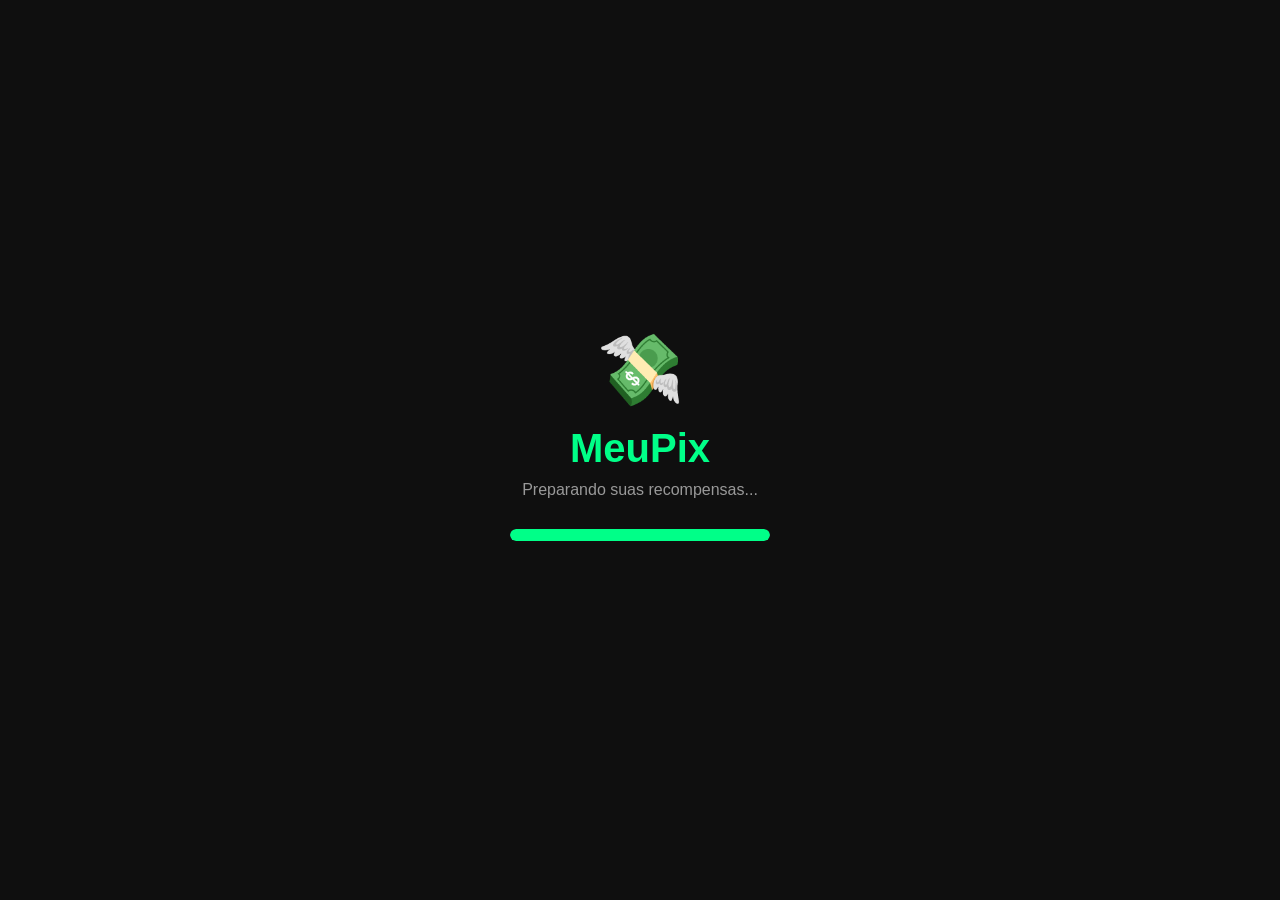
<file: index.html>
<!DOCTYPE html>
<html lang="pt-BR">
<head>
  <meta charset="UTF-8">
  <meta name="viewport" content="width=device-width, initial-scale=1.0">


  <!-- Título do site que aparece na aba do navegador -->
  <title>MeuPix</title>







  <!-- Configuração de PWA: Define o ícone e a cor do app no celular -->
  <link rel="manifest" href="pwa/manifest.json">
  <meta name="theme-color" content="#00ff88">







  <!-- Importação do arquivo CSS para estilizar o layout -->
  <link rel="stylesheet" href="style.css">
</head>

<body>







  <!-- Tela de Splash: Animação de carregamento inicial do sistema -->
  <div class="splash">

    <div class="logo">💸</div>

    <h1>MeuPix</h1>

    <p>Preparando suas recompensas...</p>

    <div class="progress-box">
      <div class="progress"></div>
    </div>


    <!-- Botão de Instalação: Permite ao usuário baixar o app (PWA) -->
    <button id="installBtn">
      Baixar Aplicativo
    </button>

  </div>







  <!-- Importação do JavaScript: Responsável pela lógica e funções -->
  <script src="script.js"></script>

</body>
</html>
</file>
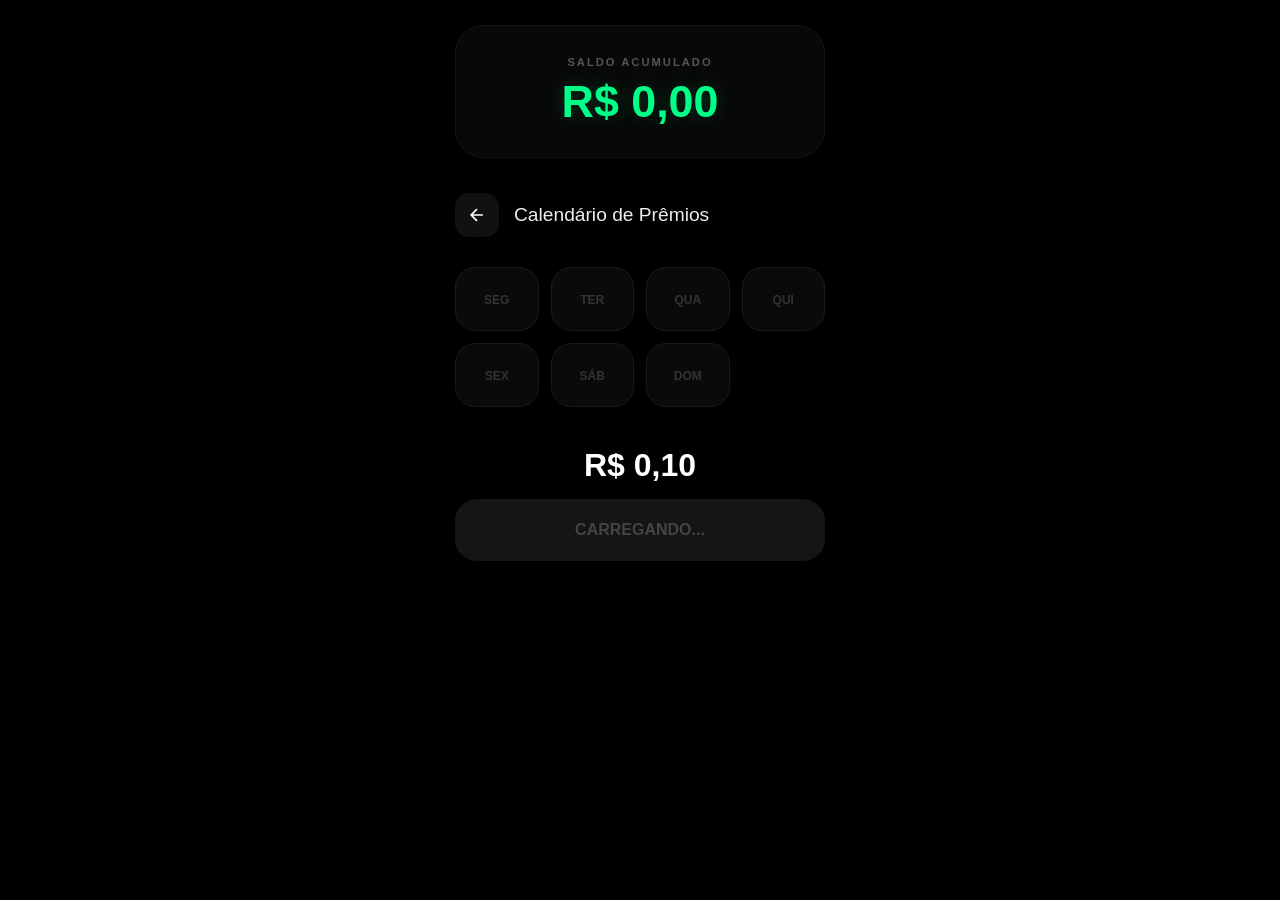
<file: Pages/logindiario/index.html>
<!DOCTYPE html>
<html lang="pt-br">
<head>
    <meta charset="UTF-8">
    <meta name="viewport" content="width=device-width, initial-scale=1.0, maximum-scale=1.0, user-scalable=no">
    <title>Retro Station | Check-in</title>
    <link rel="stylesheet" href="style.css">
</head>
<body>
    <div class="app-container">
        <!-- Card de Saldo Superior -->
        <div class="saldo-card">
            <p>SALDO ACUMULADO</p>
            <h2 id="saldo-atual">R$ 0,00</h2>
        </div>

        <div class="header-nav">
            <button class="btn-voltar" onclick="window.location.href='../home/index.html'">
                <svg width="20" height="20" viewBox="0 0 24 24" fill="none" stroke="white" stroke-width="2"><path d="M19 12H5M12 19l-7-7 7-7"/></svg>
            </button>
            <h1>Calendário de Prêmios</h1>
        </div>

        <!-- Grade de Dias do Calendário -->
        <div class="calendario-grid">
            <div class="dia-card" id="dia-0"><span>SEG</span><div class="icon"></div></div>
            <div class="dia-card" id="dia-1"><span>TER</span><div class="icon"></div></div>
            <div class="dia-card" id="dia-2"><span>QUA</span><div class="icon"></div></div>
            <div class="dia-card" id="dia-3"><span>QUI</span><div class="icon"></div></div>
            <div class="dia-card" id="dia-4"><span>SEX</span><div class="icon"></div></div>
            <div class="dia-card" id="dia-5"><span>SÁB</span><div class="icon"></div></div>
            <div class="dia-card" id="dia-6"><span>DOM</span><div class="icon"></div></div>
        </div>

        <!-- Área de Ação -->
        <div class="action-area">
            <h2 id="recompensa-valor">R$ 0,10</h2>
            <button id="btn-resgatar" class="btn-principal">CARREGANDO...</button>
        </div>
    </div>

    <!-- Container de Animação (Bolsa de Moedas) -->
    <div id="container-animacao" class="hidden">
        <div class="overlay-content">
            <div class="moeda-animada">💰</div>
            <h2>PARABÉNS!</h2>
            <p>Sua recompensa foi creditada.</p>
            <span class="ganho-destaque">+ R$ 0,10</span>
            <button id="btn-fechar-animacao" class="btn-fechar-link">Toque para fechar</button>
        </div>
    </div>

    <script type="module" src="script.js"></script>
</body>
</html>
</file>
<file: style.css>
*{
  margin:0;
  padding:0;
  box-sizing:border-box;
  font-family:Arial;
}

body{
  background:#0f0f0f;
  color:white;
}

.splash{
  width:100%;
  height:100vh;
  display:flex;
  flex-direction:column;
  justify-content:center;
  align-items:center;
}

.logo{
  font-size:70px;
  margin-bottom:15px;
  animation:flutuar 2s infinite ease-in-out;
}

h1{
  color:#00ff88;
  font-size:40px;
  margin-bottom:10px;
}

p{
  color:#999;
  margin-bottom:30px;
}

.progress-box{
  width:260px;
  height:12px;
  background:#222;
  border-radius:20px;
  overflow:hidden;
  margin-bottom:30px;
}

.progress{
  width:0%;
  height:100%;
  background:#00ff88;
  border-radius:20px;
  animation:carregar 4s forwards;
}

#installBtn{
  display:none;
  padding:14px 30px;
  border:none;
  border-radius:15px;
  background:#00ff88;
  color:#000;
  font-size:16px;
  font-weight:bold;
}

@keyframes carregar{
  to{
    width:100%;
  }
}

@keyframes flutuar{
  50%{
    transform:translateY(-10px);
  }
}
.splash{
  transition:1s;
}

.sumir{
  opacity:0;
  transform:scale(1.1);
}

/* Isso impede que o celular fique tentando "selecionar" o texto do botão para pesquisar */
.btnValor, #btnSacar, h1, h2, p, .bottomNav a {
    user-select: none; /* Impede a seleção de texto */
    -webkit-user-select: none;
    -webkit-touch-callout: none; /* Impede o menu de contexto no iPhone */
}
</file>
<file: Pages/logindiario/style.css>
* { margin: 0; padding: 0; box-sizing: border-box; font-family: 'Segoe UI', Roboto, sans-serif; }
body { background-color: #000; color: #fff; display: flex; justify-content: center; min-height: 100vh; overflow-x: hidden; }
.app-container { width: 100%; max-width: 420px; padding: 25px; }

/* Saldo */
.saldo-card { background: #080808; border: 1px solid #151515; padding: 30px; border-radius: 28px; text-align: center; margin-bottom: 35px; }
.saldo-card p { color: #555; font-size: 0.7rem; letter-spacing: 2px; margin-bottom: 8px; font-weight: bold; }
.saldo-card h2 { color: #00ff88; font-size: 2.8rem; text-shadow: 0 0 20px rgba(0, 255, 136, 0.2); }

/* Header */
.header-nav { display: flex; align-items: center; gap: 15px; margin-bottom: 30px; }
.btn-voltar { background: #111; border: none; padding: 12px; border-radius: 14px; cursor: pointer; display: flex; align-items: center; }
.header-nav h1 { font-size: 1.2rem; font-weight: 500; color: #eee; }

/* Calendário */
.calendario-grid { display: grid; grid-template-columns: repeat(4, 1fr); gap: 12px; margin-bottom: 40px; }
.dia-card { background: #0a0a0a; border: 1px solid #1a1a1a; border-radius: 20px; padding: 22px 5px; text-align: center; transition: 0.3s; }
.dia-card span { font-size: 0.75rem; font-weight: 600; color: #333; }

/* Estados do Calendário */
.dia-card.concluido { border-color: #00ff88; background: rgba(0, 255, 136, 0.05); }
.dia-card.concluido span { color: #00ff88; }
.dia-card.concluido .icon::after { content: '✔'; color: #00ff88; display: block; font-size: 12px; margin-top: 5px; }

.dia-card.perdeu { border-color: #ff4444; background: rgba(255, 68, 68, 0.05); }
.dia-card.perdeu span { color: #ff4444; }

.dia-card.hoje { border-color: #fff; background: #111; box-shadow: 0 0 15px rgba(255, 255, 255, 0.05); }
.dia-card.hoje span { color: #fff; }

/* Botão e Recompensa */
.action-area { text-align: center; }
#recompensa-valor { font-size: 2rem; margin-bottom: 15px; color: #fff; }
.btn-principal { width: 100%; padding: 22px; border-radius: 22px; border: none; background: #151515; color: #444; font-weight: bold; font-size: 1rem; cursor: not-allowed; transition: 0.4s; }
.btn-principal.ativo { background: #00ff88; color: #000; cursor: pointer; box-shadow: 0 10px 25px rgba(0, 255, 136, 0.2); }

/* Overlay de Animação */
#container-animacao { position: fixed; top: 0; left: 0; width: 100%; height: 100%; background: rgba(0, 0, 0, 0.96); z-index: 1000; display: flex; align-items: center; justify-content: center; backdrop-filter: blur(10px); }
.overlay-content { text-align: center; animation: fadeIn 0.5s ease; }
.moeda-animada { font-size: 90px; margin-bottom: 20px; animation: bounce 0.8s infinite alternate; }
.ganho-destaque { color: #00ff88; font-size: 2.2rem; font-weight: bold; display: block; margin: 15px 0; }
.btn-fechar-link { background: transparent; border: 1px solid #333; color: #777; padding: 12px 35px; border-radius: 40px; cursor: pointer; margin-top: 30px; font-size: 0.9rem; }
.hidden { display: none !important; }

@keyframes bounce { from { transform: translateY(0); } to { transform: translateY(-25px); } }
@keyframes fadeIn { from { opacity: 0; transform: scale(0.9); } to { opacity: 1; transform: scale(1); } }

/* Isso impede que o celular fique tentando "selecionar" o texto do botão para pesquisar */
.btnValor, #btnSacar, h1, h2, p, .bottomNav a {
    user-select: none; /* Impede a seleção de texto */
    -webkit-user-select: none;
    -webkit-touch-callout: none; /* Impede o menu de contexto no iPhone */
}
</file>
